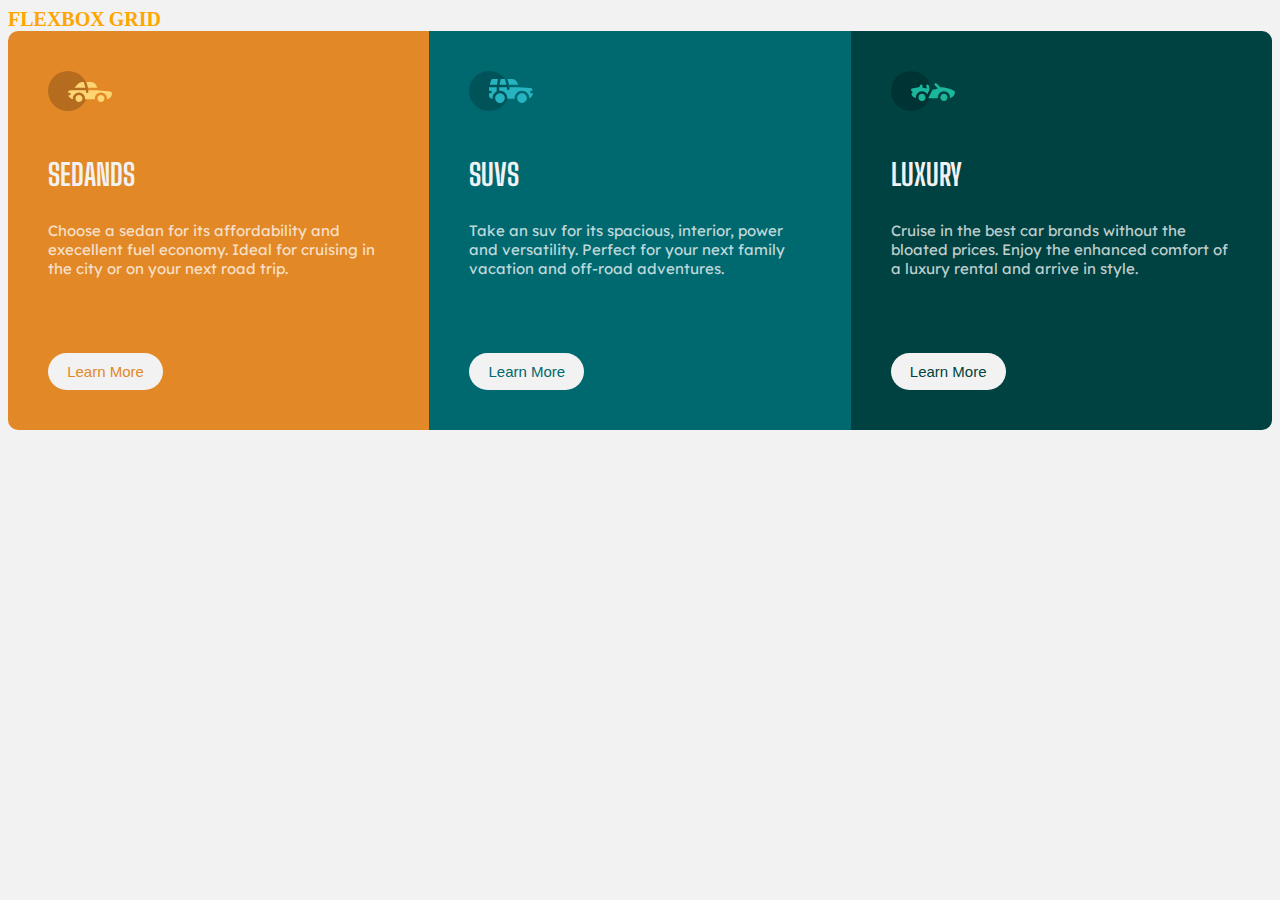
<file: index.html>
<!DOCTYPE html>
<html lang="en">
  <head>
    <meta charset=UTF-8">
    <meta http-equiv="X-UA-Compatible" content="IE=edge">                   
    <meta name="viewport" content="width=device-width, initial-scale=1.0">
                                                        <link href="style.css" rel="stylesheet" type="text/css" />      

   
   <link rel="preconnect" href="https://fonts.googleapis.com">
<link rel="preconnect" href="https://fonts.gstatic.com" crossorigin>
<link href="https://fonts.googleapis.com/css2?family=Lexend+Deca&display=swap" rel="stylesheet">

<link rel="preconnect" href="https://fonts.googleapis.com">
<link rel="preconnect" href="https://fonts.gstatic.com" crossorigin>
<link href="https://fonts.googleapis.com/css2?family=Big+Shoulders+Display:wght@700&display=swap" rel="stylesheet">
    
    <title>CSS Flexbox</title> 
    
  </head>  
  
<body>
  
<nav>
  <a href ="index.html" style="text-decoration:none; color:orange; font-size:20px"><b>FLEXBOX</b></a>
  <a href ="grid.html" style="text-decoration:none; color:orange; font-size:20px"><b>GRID</b></a>
    </nav>
  
  
 <main> 
 <div class="flex-container"> 
   
   <div class="flex-item-left"> 
    <img src="icon-sedans.svg"> 
 <h1>SEDANDS</h1>
<p>Choose a sedan for its affordability and execellent fuel economy. Ideal for cruising in the city or on your next road trip.</p>
     
  <button class="sedans-btn">Learn More</button>
   </div>

   <div class="flex-item-right"> 
    <img src="icon-suvs.svg"> 
<h1>SUVS</h1>
<p>Take an suv for its spacious, interior, power and versatility. Perfect for your next family vacation and off-road adventures.</p>
  <button class="suvs-btn">Learn More</button>
   </div>
   
    <div class="flex-item-last">
    <img src="icon-luxury.svg">  
<h1>LUXURY</h1>
<p>Cruise in the best car brands without the bloated prices. Enjoy the enhanced comfort of a luxury rental and arrive in style.</p>
  <button class="luxury-btn">Learn More</button>
    </div>  
 </div>
</main>
  
</body>

</html>
</file>
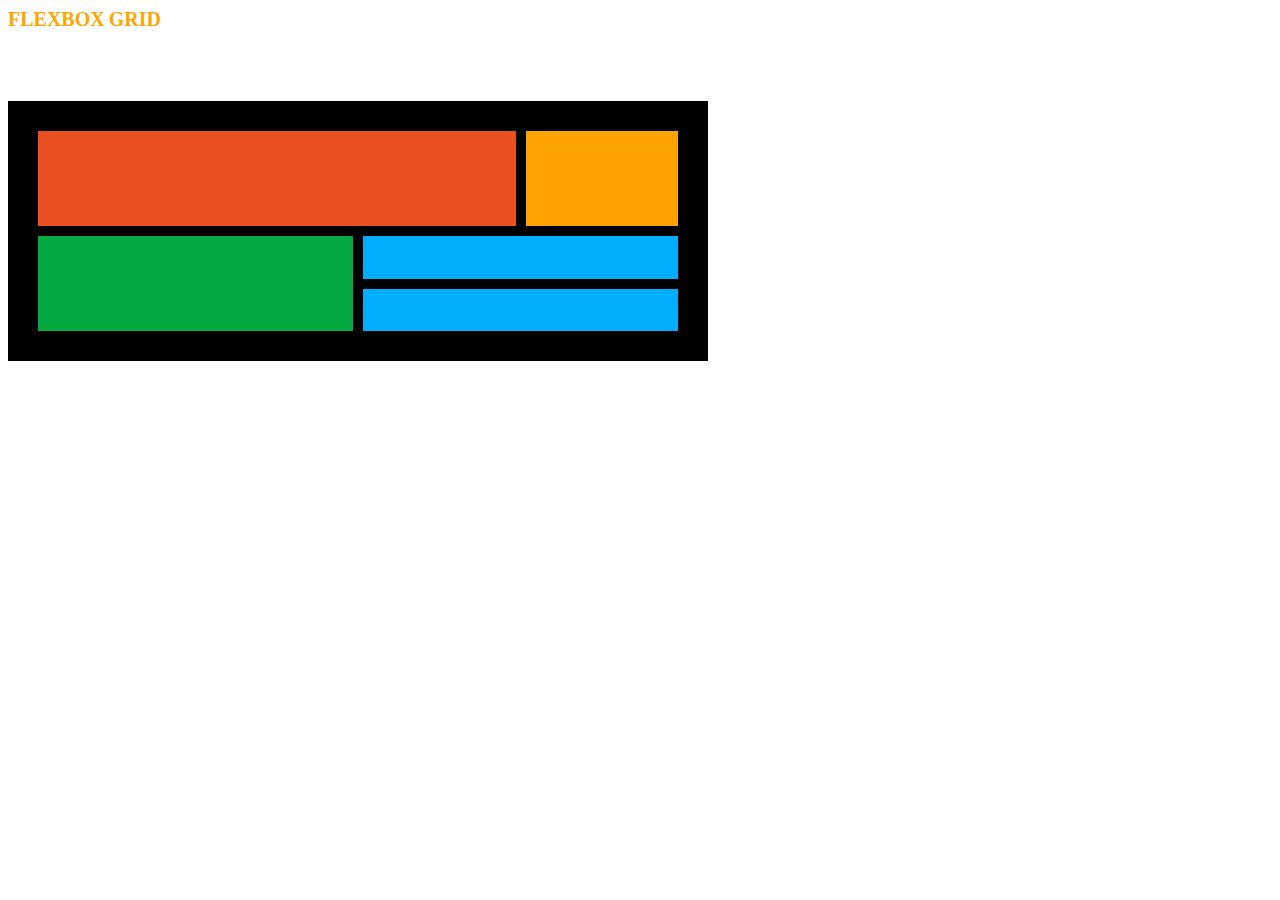
<file: grid.html>
<!DOCTYPE html>
<html lang="en">
  <head>
    <meta charset=UTF-8">
    <meta http-equiv="X-UA-Compatible" content="IE=edge">                   
    <meta name="viewport" content="width=device-width, initial-scale=1.0">
                                                        <link href="grid.css" rel="stylesheet" type="text/css" />   
    
<title>CSS Grid Layout</title> 
    
  </head>  
  
<body>

   <nav>
        <a href ="index.html" style="text-decoration:none; color:orange; font-size:20px"><b>FLEXBOX</b></a>
  <a href ="grid.html" style="text-decoration:none; color:orange; font-size:20px"><b>GRID</b></a>
    </nav>
  
 <main>
   <div class="grid-container">
     
  <div class="box1"></div>
  <div class="box2"></div>
  <div class="box3"></div>
  <div class="box4"></div>
  <div class="box5"></div>  
   </div>
</main> 
  
</body>
</html>
</file>
<file: style.css>
body {  
background:  hsl(0, 0%, 95%); 
max-width: 1440px;
}

img {
padding: 20px;
}

h1 {
  font-family: Big Shoulders Display;
  padding: 20px;
  height: 5px;
  margin-top: 1px;
  color: hsl(0, 0%, 95%);
}

p {
 padding: 20px; 
 color: hsla(0, 0%, 100%, 0.75);
}

.flex-container {
  display: flex;
  flex-direction: row;
  font-size: 15px;
  max-width: 1440px;
  margin: auto;
  overflow: hidden;
  border-radius: 10px;
  flex-wrap: wrap;
}

.flex-item-left {
  background-color: hsl(31, 77%, 52%);
  padding: 20px;
  flex: 275px;
  font-family: Lexend Deca;
  
}

.flex-item-right{
  background-color: hsl(184, 100%, 22%);
  padding: 20px;
  flex: 275px;
  font-family: Lexend Deca;
}
.flex-item-last {
  background-color: hsl(179, 100%, 13%);
  padding: 20px;
  flex: 275px;
  font-family: Lexend Deca;
}

  
button {
  background: hsl(0, 0%, 95%);
  border: none;
  padding: 10px;
  text-align: center;
  text-decoration: none;
  display: inline-block;
  font-size: 15px;
  cursor: pointer;
  border-radius: 30px;
  width: 115px;
  margin-top: 40px;
  margin-bottom: 20px;
  margin-left: 20px;
}
ss1, .class2, .class3 {
  max-width: 320px;  
}

.sedans-btn {
  color: hsl(31, 77%, 52%);

}
.suvs-btn {
  color: hsl(184, 100%, 22%);
 }
  
.luxury-btn {
  color: hsl(179, 100%, 13%);
}
</file>
<file: grid.css>
body {
  max-width: 700px;
}

main {
  background-color: black;
  margin: auto;
  padding: 30px;
  margin-top: 70px;

}

.grid-container {
 display: grid;
 grid-template-areas:
  'box1 box1 box1 box2'
  'box1 box1 box1 box2'
  'box3 box3 box4 box4'
  'box3 box3 box5 box5';
  gap: 10px;
  max-width: 700px; 
  height: 200px;
}

.box1 {
  background-color: #EB5020;
  grid-area: box1;
}

.box2 {
  background-color: #FCA201; 
  grid-area: box2;
}

.box3 {
  background-color: #05AA42;
  grid-area: box3;
}

.box4 {
  background-color: #01AEFD;
  grid-area: box4;
}

.box5 {
  background-color: #01AEFD;
  grid-area: box5;
}
</file>
